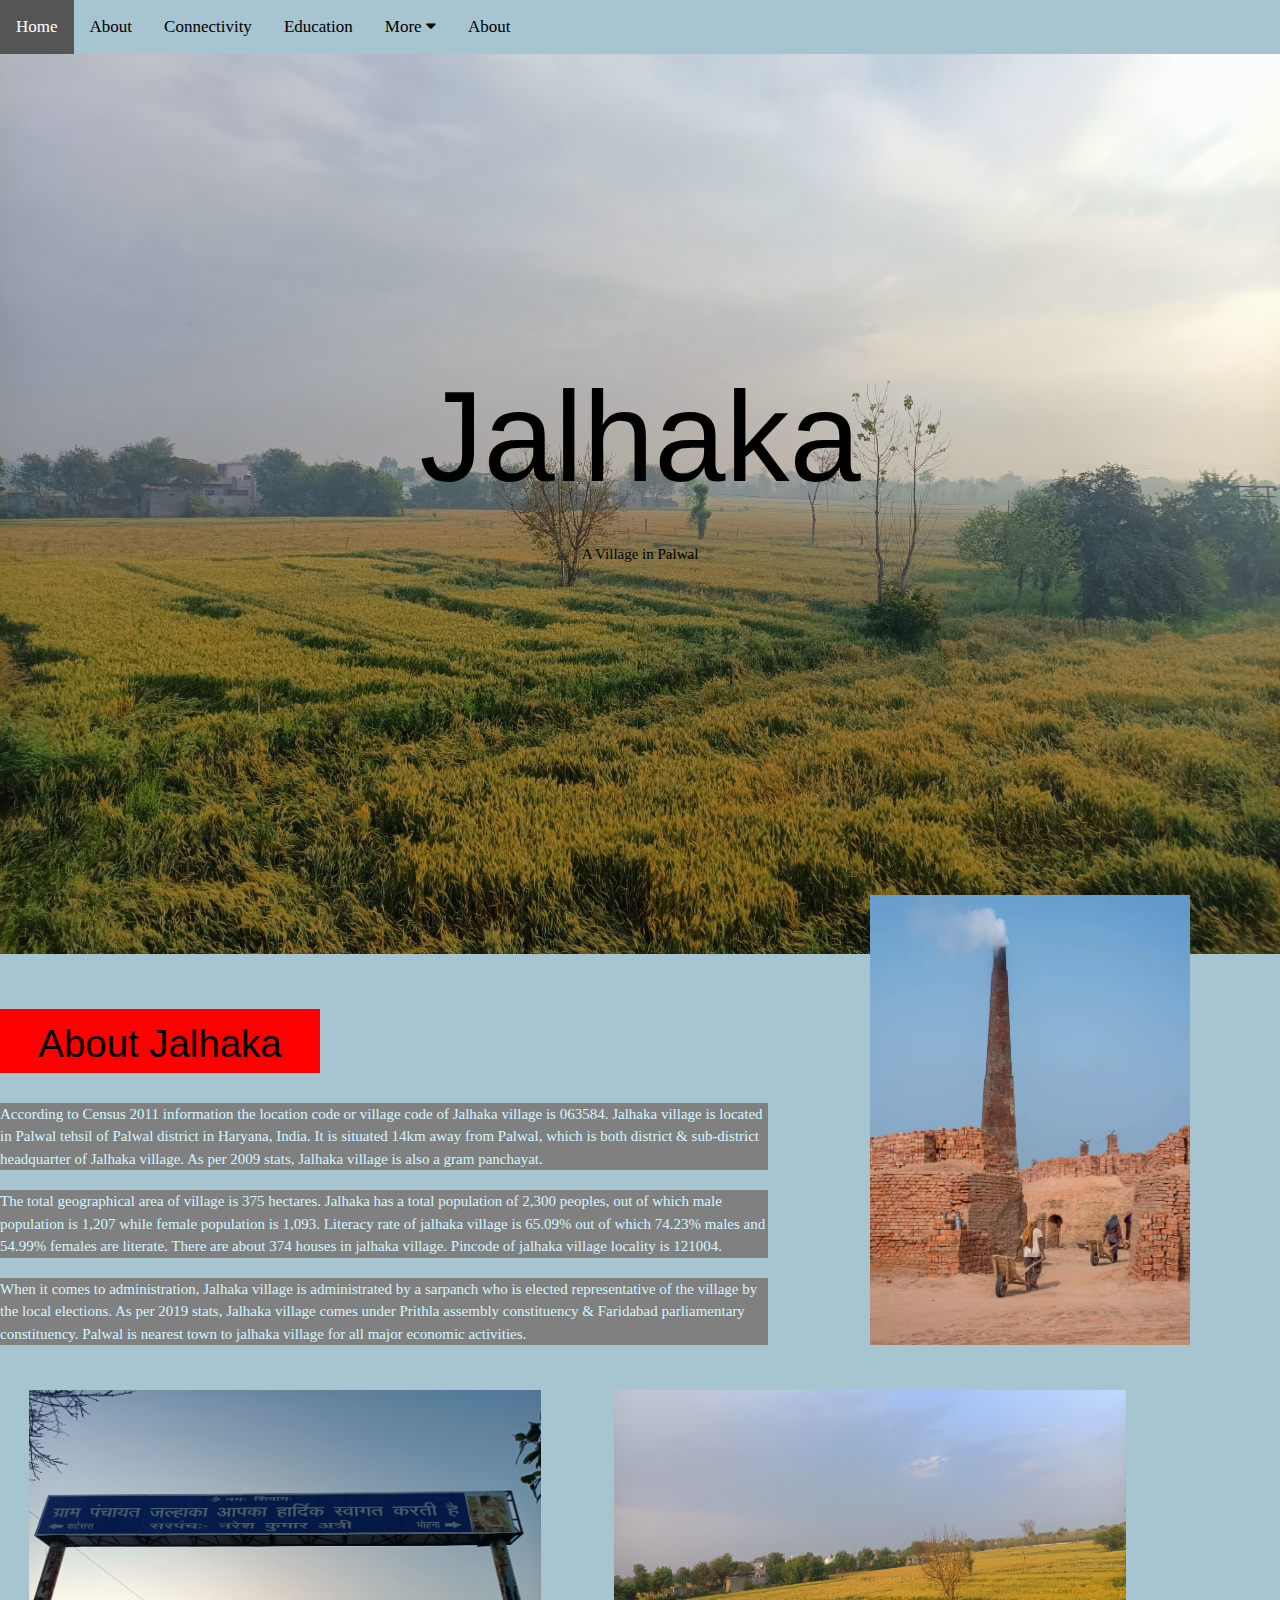
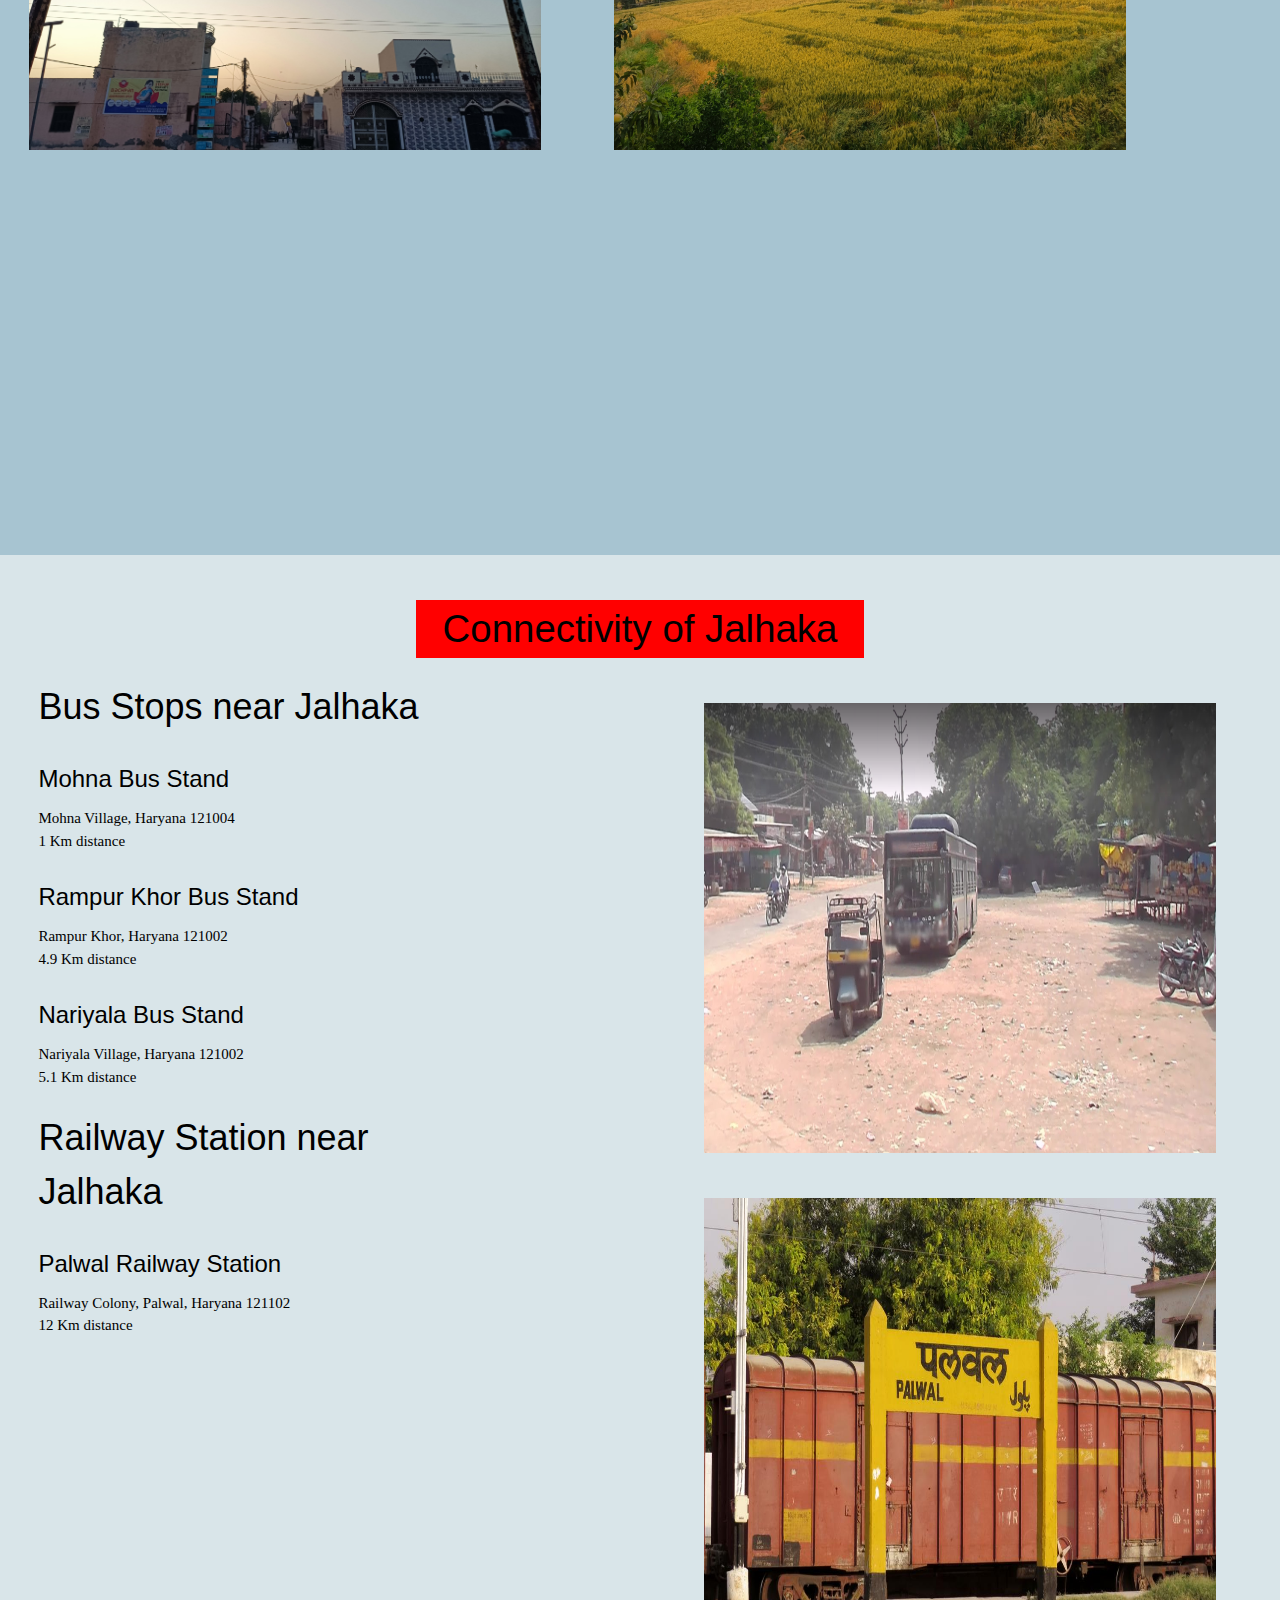
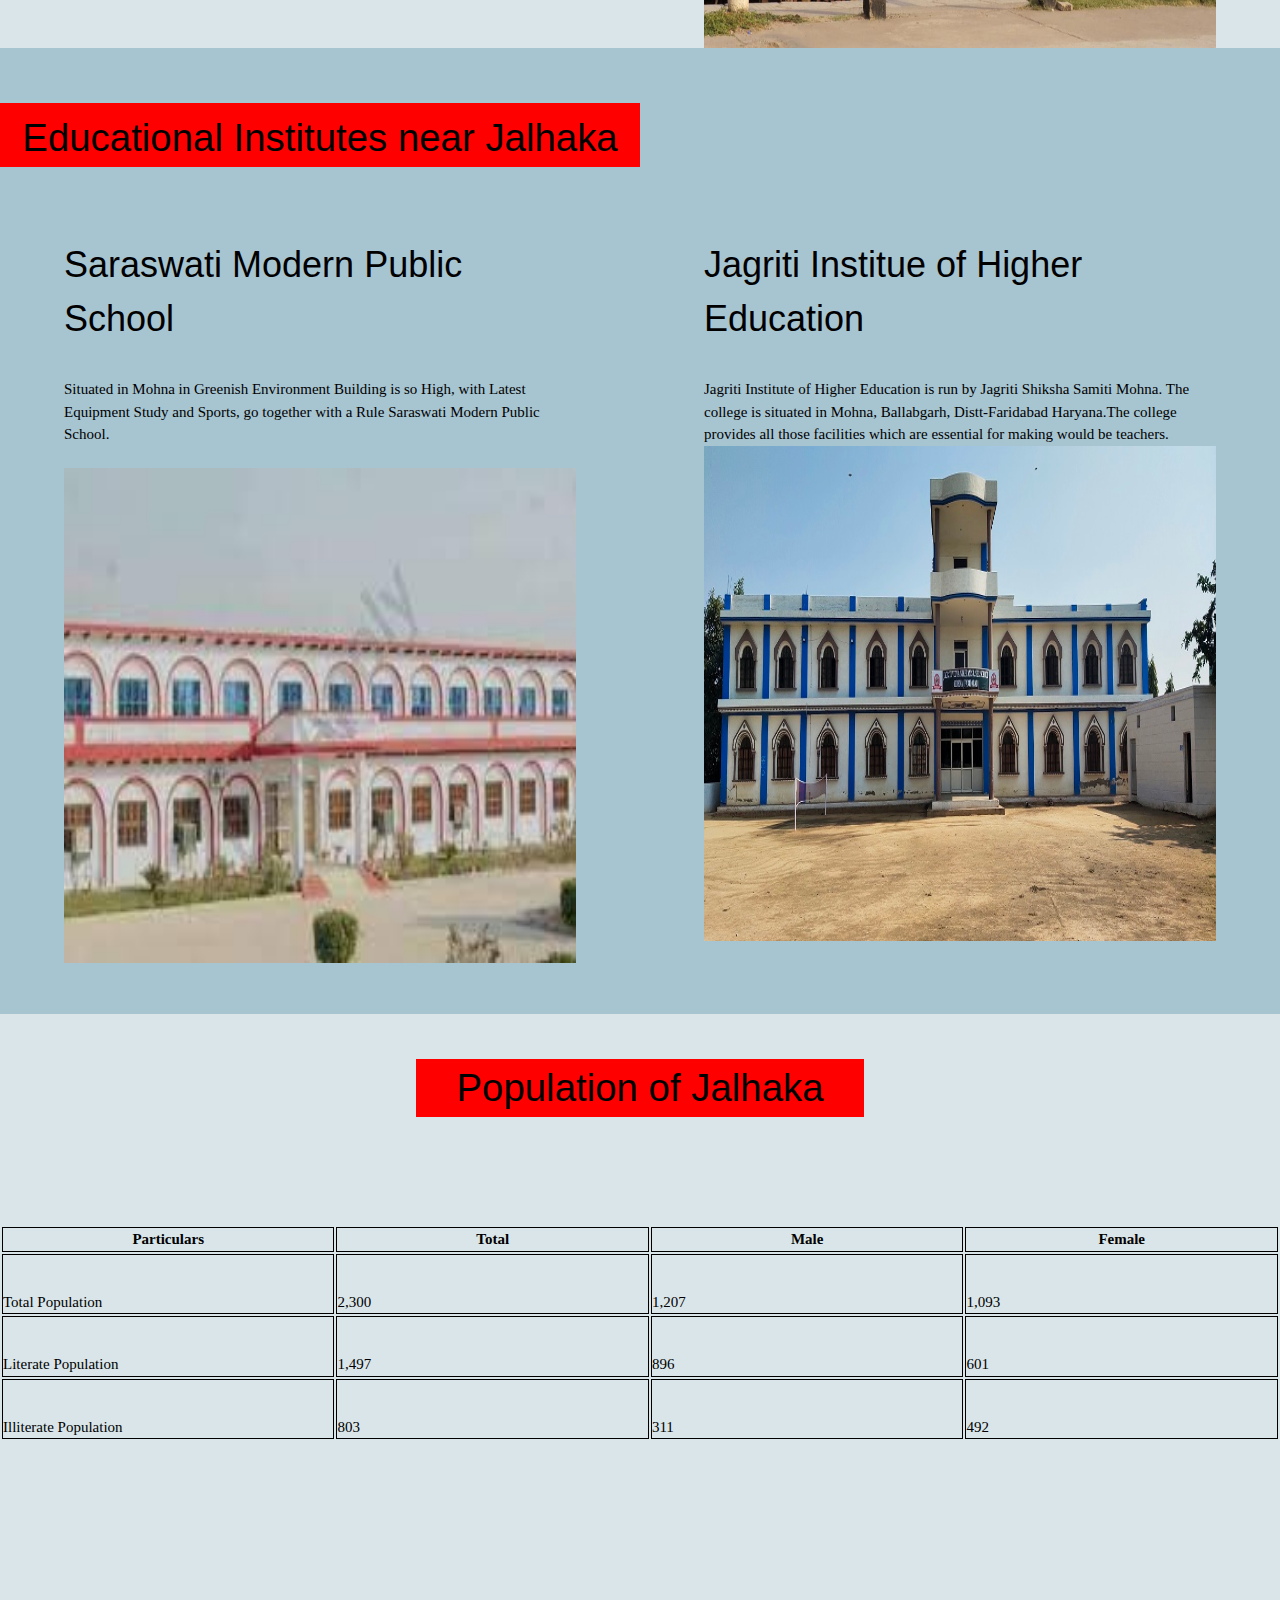
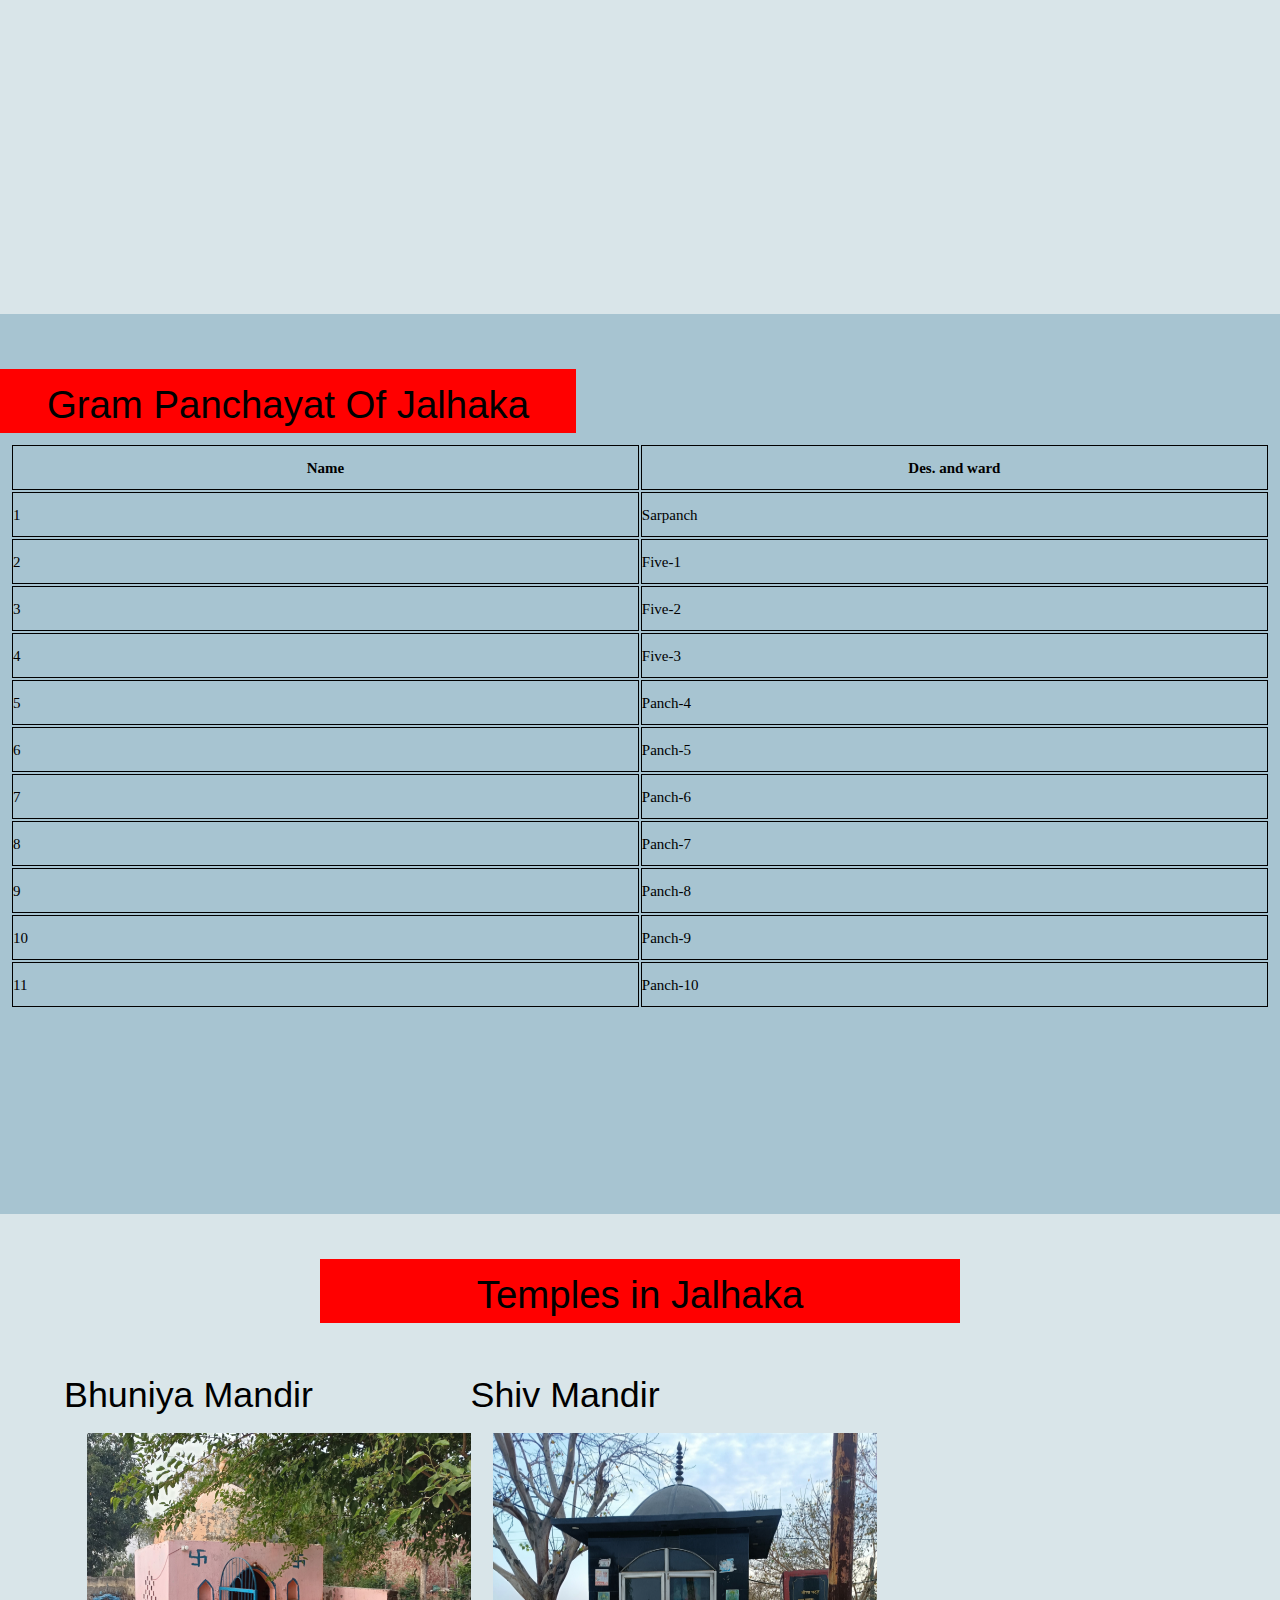
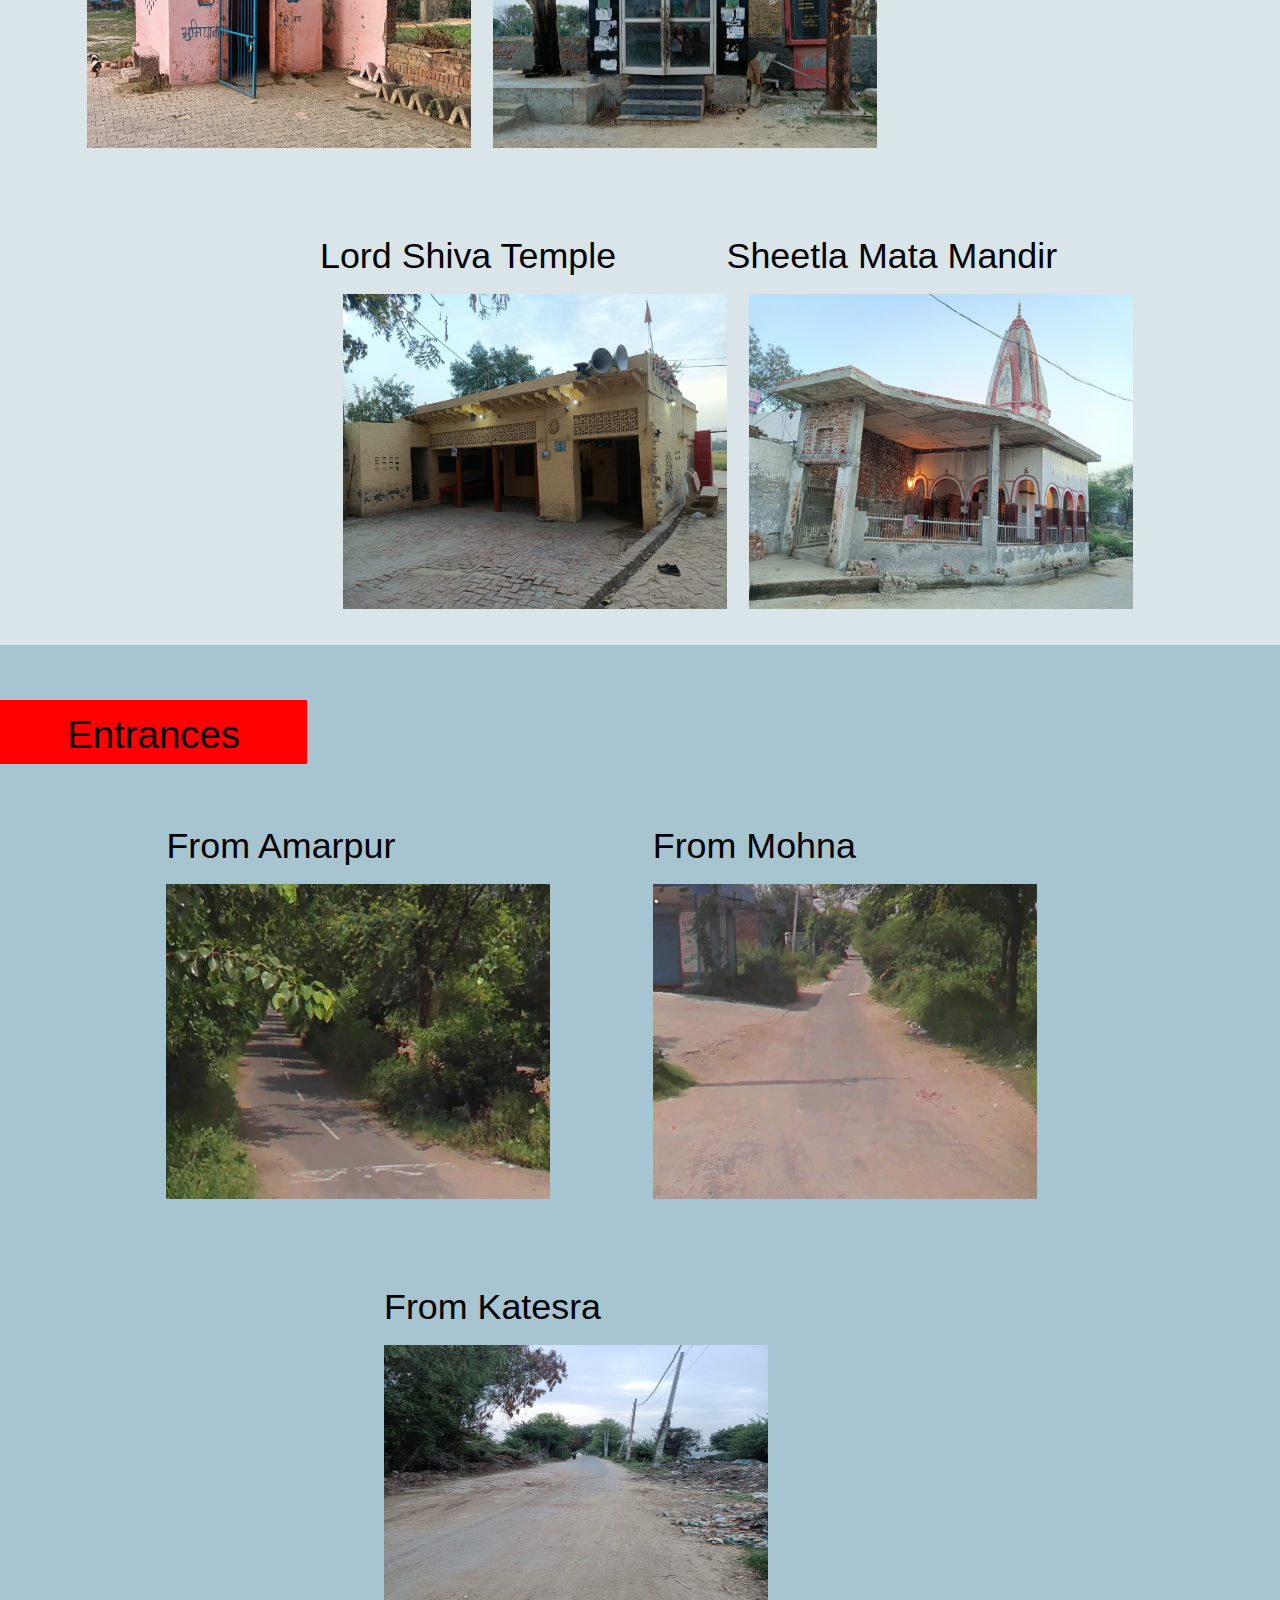
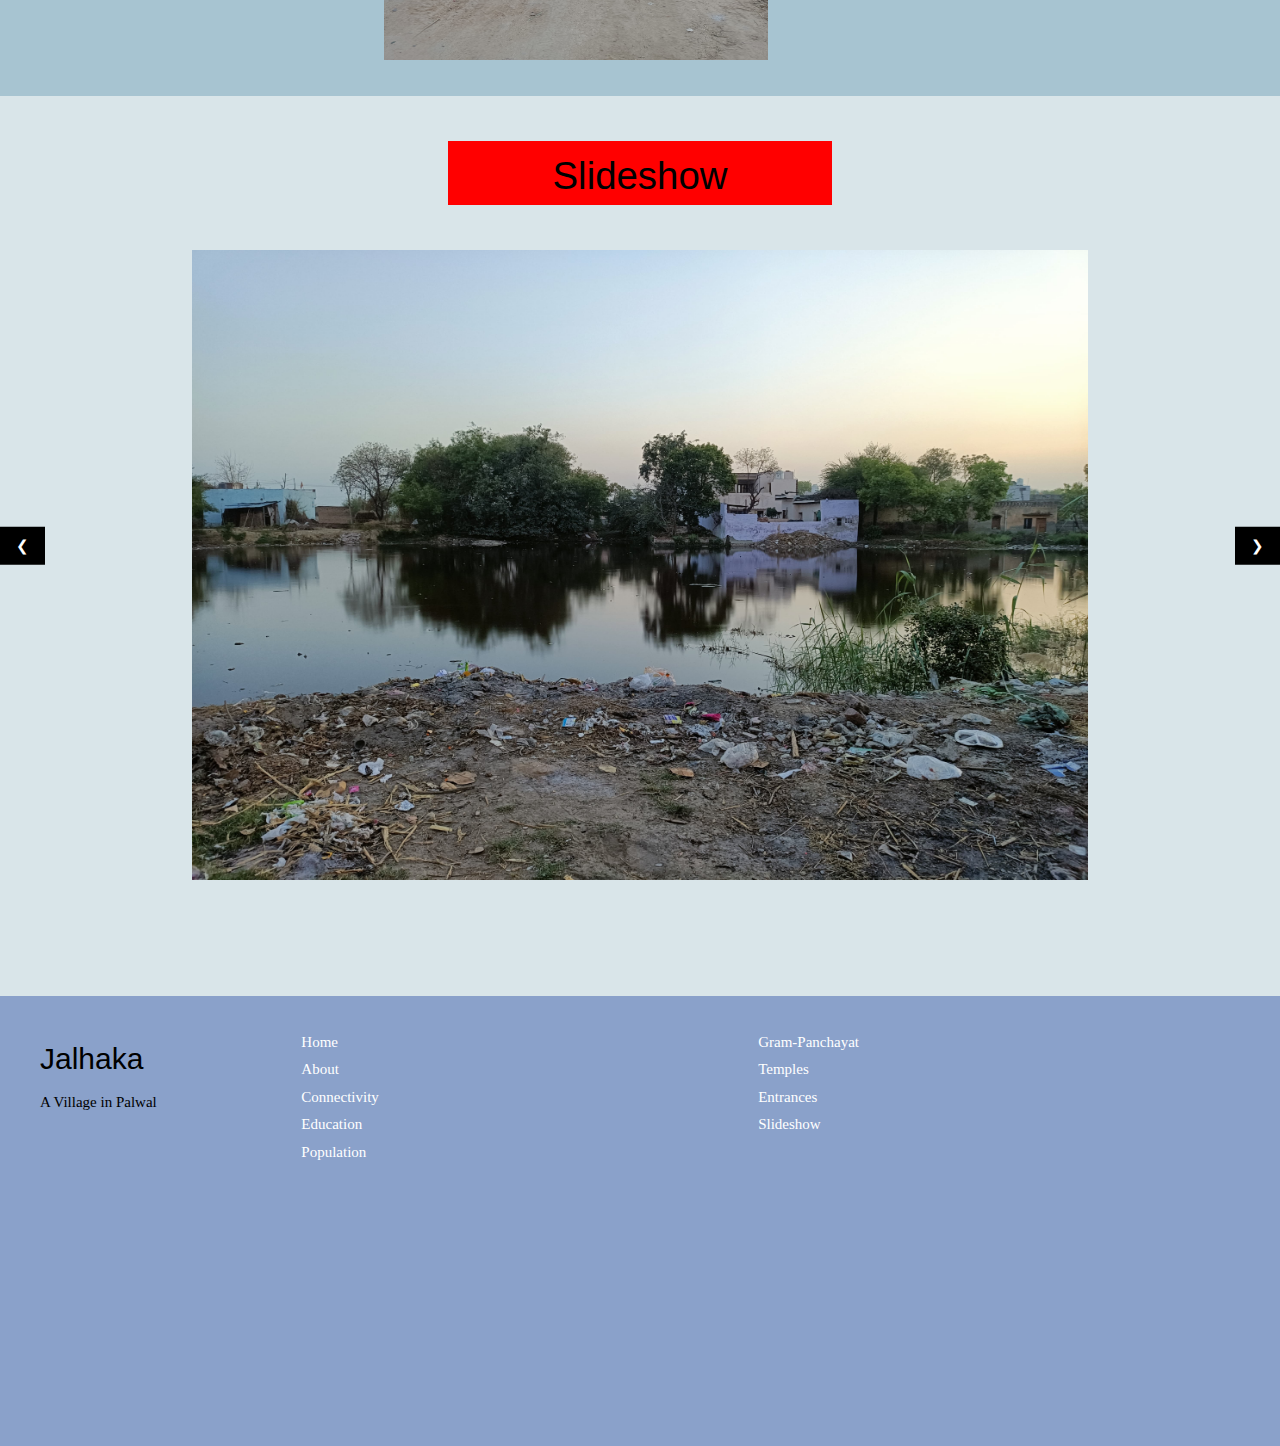
<file: index.html>
<!DOCTYPE html>
<html lang="en">

<head>
    <meta charset="UTF-8">
    <meta name="viewport" content="width=device-width, initial-scale=1.0">
    <title>Jalhaka</title>
    <link rel="stylesheet" href="https://unicons.iconscout.com/release/v4.0.0/css/line.css" />
    <link rel="stylesheet" href="https://cdnjs.cloudflare.com/ajax/libs/font-awesome/4.7.0/css/font-awesome.min.css">
    <link rel="stylesheet" href="https://www.w3schools.com/w3css/4/w3.css">
    <link rel="stylesheet" href="style.css">
</head>

<body>
    
<div class="topnav" id="myTopnav">
  <a href="#home">Home</a>
  <a href="#About">About</a>
  <a href="#Connectivity">Connectivity</a>
  <a href="#Education">Education</a>
  <div class="dropdown">
    <button class="dropbtn">More 
      <i class="fa fa-caret-down"></i>
    </button>
    <div class="dropdown-content">
      <a href="#Population">Population</a>
      <a href="#Gram-Panchayat">Gram Panchayat</a>
      <a href="#Temples">Temples</a>
      <a href="#Entrances">Entrances</a>
      <a href="#Slideshow">Slideshow</a>
    </div>
  </div> 
  <a href="#about">About</a>
  <a href="javascript:void(0);" style="font-size:15px;" class="icon" onclick="myFunction()">&#9776;</a>
</div>
    <div id="Home">
        <h1>Jalhaka</h1>
        <p>A Village in Palwal</p>
    </div>
    <div id="About">
        <h1>About Jalhaka </h1>
        <div class="para">
            <p>According to Census 2011 information the location code or village code of Jalhaka village is 063584.
                Jalhaka village is located in Palwal tehsil of Palwal district in Haryana, India. It is situated 14km
                away from Palwal, which is both district & sub-district headquarter of Jalhaka village. As per 2009
                stats, Jalhaka village is also a gram panchayat.</p>
            <p>The total geographical area of village is 375 hectares. Jalhaka has a total population of 2,300 peoples,
                out of which male population is 1,207 while female population is 1,093. Literacy rate of jalhaka village
                is 65.09% out of which 74.23% males and 54.99% females are literate. There are about 374 houses in
                jalhaka village. Pincode of jalhaka village locality is 121004.</p>
            <p>When it comes to administration, Jalhaka village is administrated by a sarpanch who is elected
                representative of the village by the local elections. As per 2019 stats, Jalhaka village comes under
                Prithla assembly constituency & Faridabad parliamentary constituency. Palwal is nearest town to jalhaka
                village for all major economic activities. </p>
            <img src="Images/v4.jpg" id="brickworks" alt="">
            <img src="Images/v3.jpg" id="main-entrance" alt="">
            <img src="Images/v2.jpg" id="About-img3" alt="">
        </div>
    </div>
    <div id="Connectivity">
        <h1 class="conn-heading">Connectivity of Jalhaka</h1>
        <div class="conn">
            <div class="conn-content">
                <h1>Bus Stops near Jalhaka  </h1>
                <h3>Mohna Bus Stand</h3>
                <p>Mohna Village, Haryana 121004 <br>
                    1 Km distance</p>
                <h3>Rampur Khor Bus Stand</h3>
                <p>Rampur Khor, Haryana 121002 <br>
                    4.9 Km distance</p>
                <h3>Nariyala Bus Stand</h3>
                <p>Nariyala Village, Haryana 121002 <br>
                    5.1 Km distance</p>
                <h1>Railway Station near Jalhaka  </h1>
                <h3>Palwal Railway Station</h3>
                <p>Railway Colony, Palwal, Haryana 121102 <br>
                    12 Km distance</p>
            </div>
            <div class="conn-img">
                <img src="Images/v14.png" id="conn-img1" alt="">
                <img src="Images/v5.jpg" alt="">
            </div>
        </div>
    </div>
    <div id="Education">
        <h1 id="edu-heading">Educational Institutes near Jalhaka</h1>
        <div class="edu-content">
            <div class="edu-left">
                <h1>Saraswati Modern Public School</h1>
                <p>Situated in Mohna in Greenish Environment Building is so High,  with Latest Equipment Study and
                    Sports, go together with a Rule  Saraswati Modern Public School.</p>
                <img src="Images/v6.jpeg" alt="">
            </div>
            <div class="edu-right">
                <h1>Jagriti Institue of Higher Education</h1>
                <p>Jagriti Institute of Higher Education is run by Jagriti Shiksha Samiti Mohna. The college is situated
                    in Mohna, Ballabgarh, Distt-Faridabad Haryana.The college provides all those facilities which are
                    essential for making would be teachers.</p>
                <img src="Images/v7.jpg" alt="">
            </div>
        </div>
    </div>
    <div id="Population">
        <h1 id="pop-heading">Population of Jalhaka</h1>
        <table>
            <tr>
                <th>Particulars</th>
                <th>Total</th>
                <th>Male</th>
                <th>Female</th>
            </tr>
            <tr>
                <td>Total Population</td>
                <td>2,300</td>
                <td>1,207</td>
                <td>1,093</td>
            </tr>
            <tr>
                <td>Literate Population</td>
                <td>1,497</td>
                <td>896</td>
                <td>601</td>
            </tr>
            <tr>
                <td>Illiterate Population</td>
                <td>803</td>
                <td>311</td>
                <td>492</td>
            </tr>
        </table>
    </div>
    <div id="Gram-Panchayat">
        <h1 id="gram-heading">Gram Panchayat Of Jalhaka</h1>
        <table>
            <tr>
                <th>Name</th>
                <th>Des. and ward</th>
            </tr>
            <tr>
                <td>1</td>
                <td>Sarpanch</td>
            </tr>
            <tr>
                <td>2</td>
                <td>Five-1</td>
            </tr>
            <tr>
                <td>3</td>
                <td>Five-2</td>
            </tr>
            <tr>
                <td>4</td>
                <td>Five-3</td>
            </tr>
            <tr>
                <td>5</td>
                <td>Panch-4</td>
            </tr>
            <tr>
                <td>6</td>
                <td>Panch-5</td>
            </tr>
            <tr>
                <td>7</td>
                <td>Panch-6</td>
            </tr>
            <tr>
                <td>8</td>
                <td>Panch-7</td>
            </tr>
            <tr>
                <td>9</td>
                <td>Panch-8</td>
            </tr>
            <tr>
                <td>10</td>
                <td>Panch-9</td>
            </tr>
            <tr>
                <td>11</td>
                <td>Panch-10</td>
            </tr>
        </table>
    </div>
    <div id="Temples">
        <h1 id="temp-heading">Temples in Jalhaka</h1>
        <div class="temp-content">
            <div class="temp-up">
                <div class="temp1">
                    <h1>Bhuniya Mandir</h1>
                    <img src="Images/v10.jpg" alt="">
                </div>
                <div class="temp1">
                    <h1>Shiv Mandir</h1>
                    <img src="Images/v11.jpg" alt="">
                </div>
            </div>
            <div class="temp-down">
                <div class="temp3">
                    <h1>Lord Shiva Temple</h1>
                    <img src="Images/v12.jpg" alt="">
                </div>
                <div class="temp3">
                    <h1>Sheetla Mata Mandir</h1>
                    <img src="Images/v13.jpg" alt="">
                </div>
            </div>
        </div>
    </div>
    <div id="Entrances">
        <h1 id="entrance-heading">Entrances</h1>
        <div class="entrance-content">
            <div class="entrance-up">
                <div class="entrance1">
                    <h1>From Amarpur</h1>
                    <img src="Images/v15.jpg" alt="">
                </div>
                <div class="entrance2">
                    <h1>From Mohna</h1>
                    <img src="Images/v16.jpg" alt="">
                </div>
            </div>
            <div class="entrance-down">
                <div class="entrance3">
                    <h1>From Katesra</h1>
                    <img src="Images/v17.jpg" alt="">
                </div>
            </div>
        </div>
    </div>
    <div class="w3-content w3-display-container" id="Slideshow">
        <h1 id="slide-heading">Slideshow</h1>
        <img class="mySlides" src="Images/1.jpg" >
        <img class="mySlides" src="Images/2.jpg" >
        <img class="mySlides" src="Images/3.jpg" >
        <img class="mySlides" src="Images/4.jpg" >
        <img class="mySlides" src="Images/5.jpg" >
        <img class="mySlides" src="Images/6.jpg" >
        <img class="mySlides" src="Images/7.jpg" >
        <img class="mySlides" src="Images/8.jpg" >
        <img class="mySlides" src="Images/v2.jpg" >    
        <img class="mySlides" src="Images/9.jpg" >
        <img class="mySlides" src="Images/10.jpg" >
        <img class="mySlides" src="Images/11.jpg" >
        <img class="mySlides" src="Images/12.jpg" >
        <img class="mySlides" src="Images/13.jpg" >
        <img class="mySlides" src="Images/v1.jpg" >
        <button class="w3-button w3-black w3-display-left" onclick="plusDivs(-1)">&#10094;</button>
        <button class="w3-button w3-black w3-display-right" onclick="plusDivs(1)">&#10095;</button>
      </div>
      <footer>
        <div class="footer">
            <div class="left_footer">
                <h2>Jalhaka</h2>
                <p>A  Village in Palwal</p>
            </div>
            <div class="mid_footer">
                <ul>
                    <li class="footer-link"><a href="#Home">Home</a></li>
                    <li class="footer-link"><a href="#About">About</a></li>
                    <li class="footer-link"><a href="#Connectivity">Connectivity</a></li>
                    <li class="footer-link"><a href="#Education">Education</a></li>
                    <li class="footer-link2"><a href="#Population">Population</a></li>
                </ul>
            </div>
            <div class="right_footer">
                <ul>
                    <li class="footer-link"><a href="#Geam-Panchayat">Gram-Panchayat</a></li>
                    <li class="footer-link"><a href="#Temples">Temples</a></li>
                    <li class="footer-link"><a href="#Entrances">Entrances</a></li>
                    <li class="footer-link"><a href="#Slideshow">Slideshow</a></li>
                </ul>
            </div>
        </div>
    </footer>
    <script src="script.js"></script>
</body>

</html>
</file>
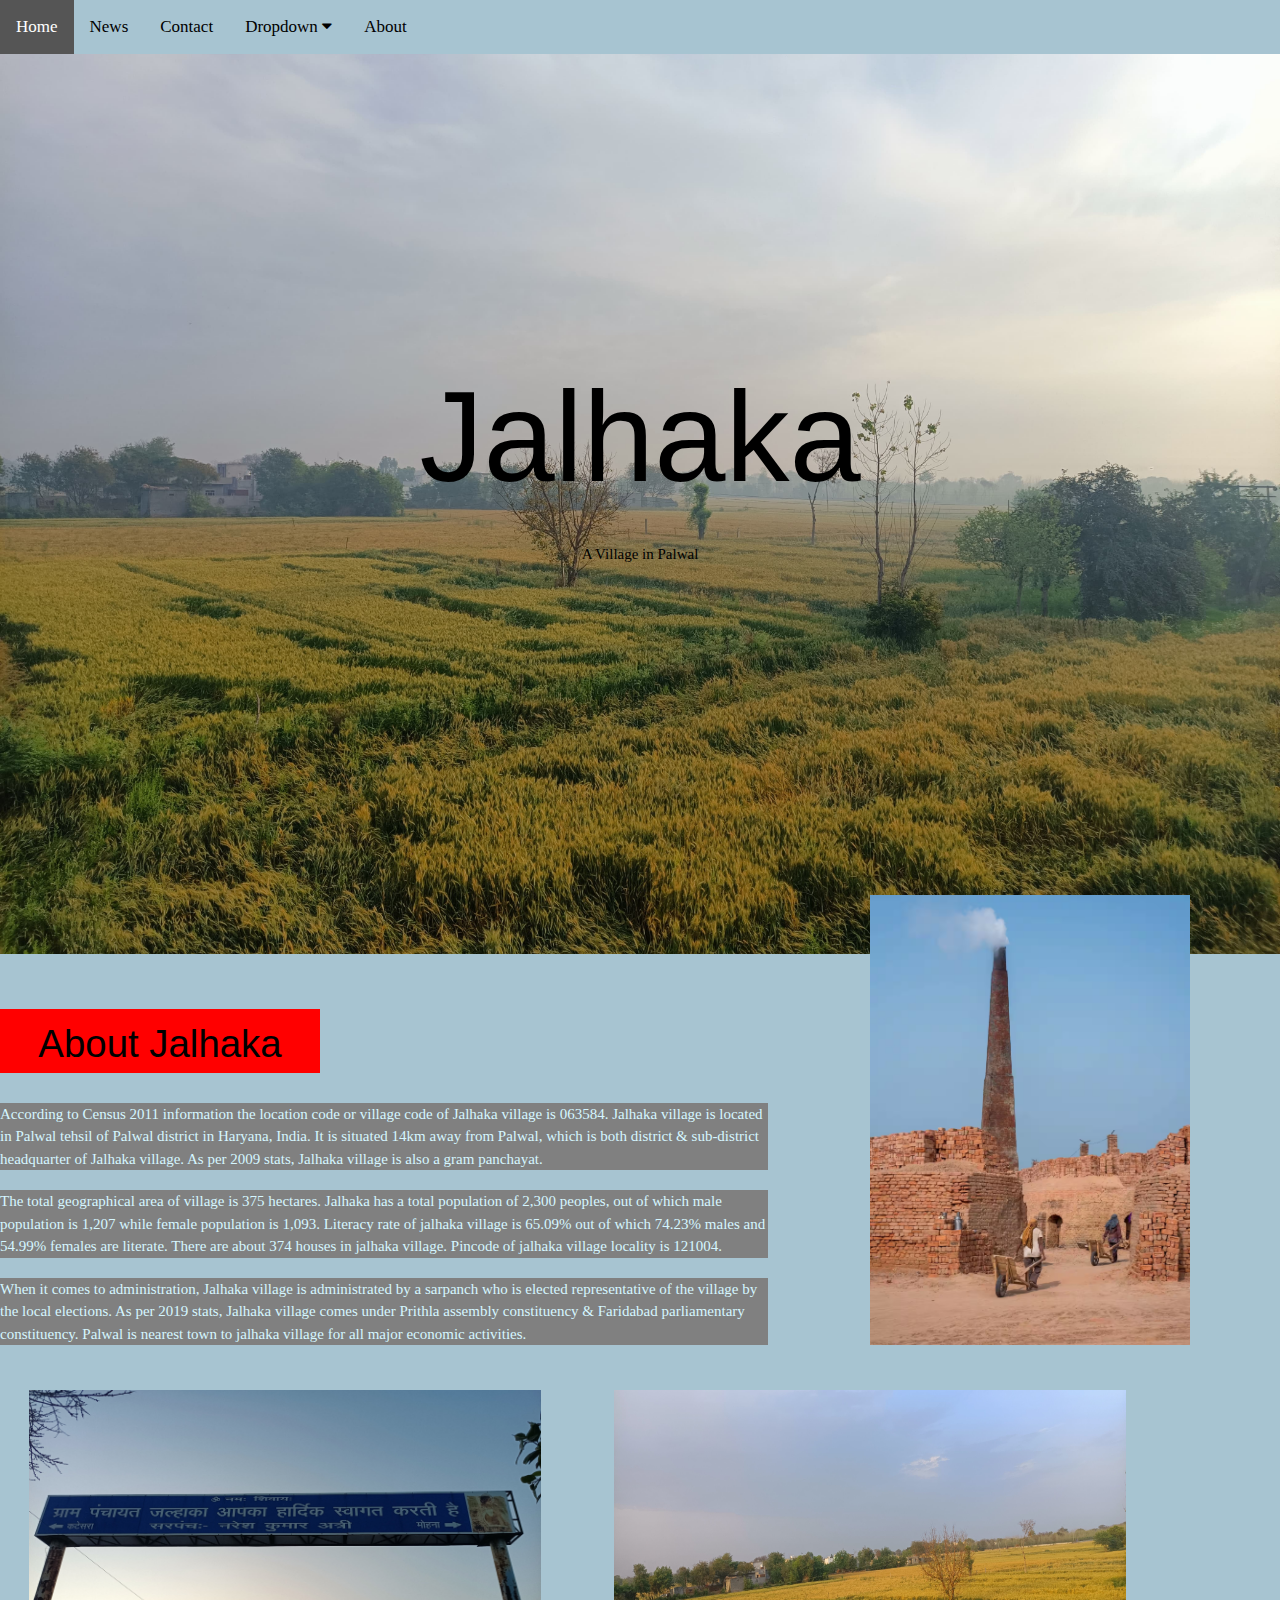
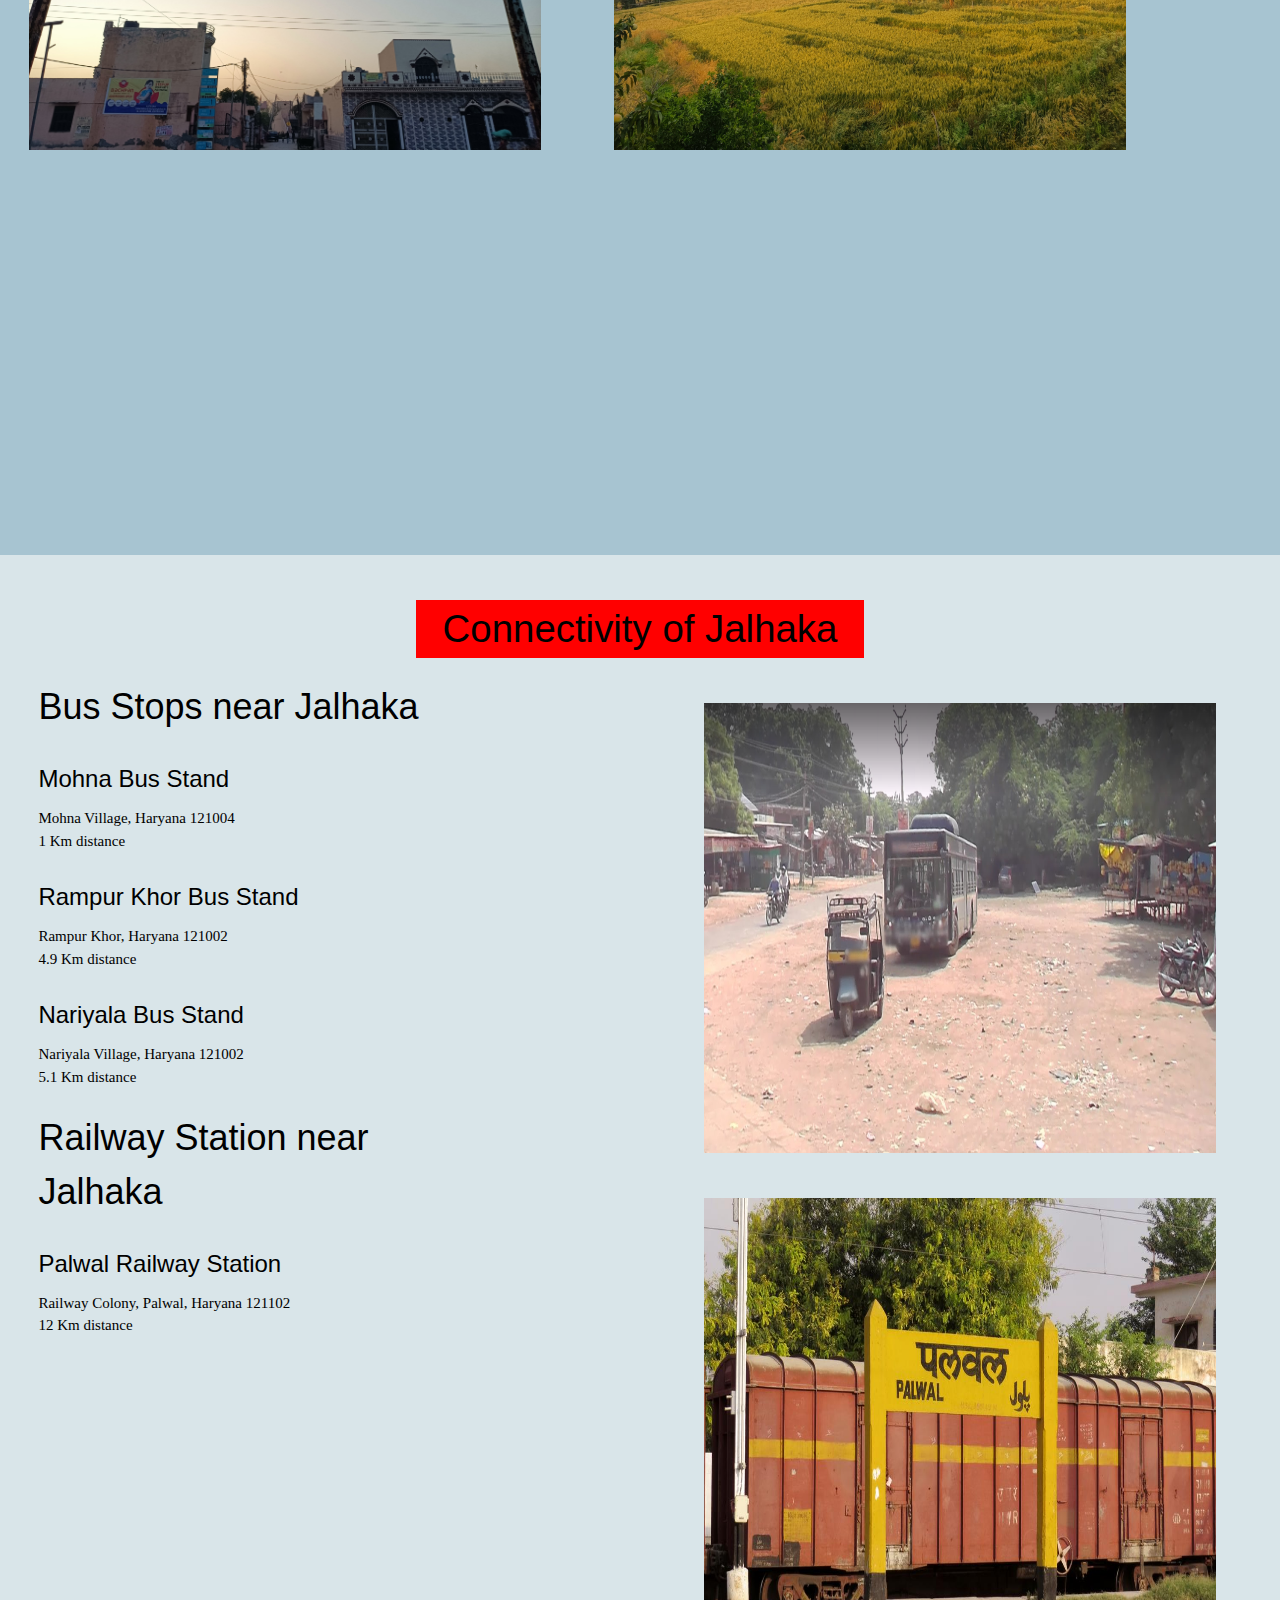
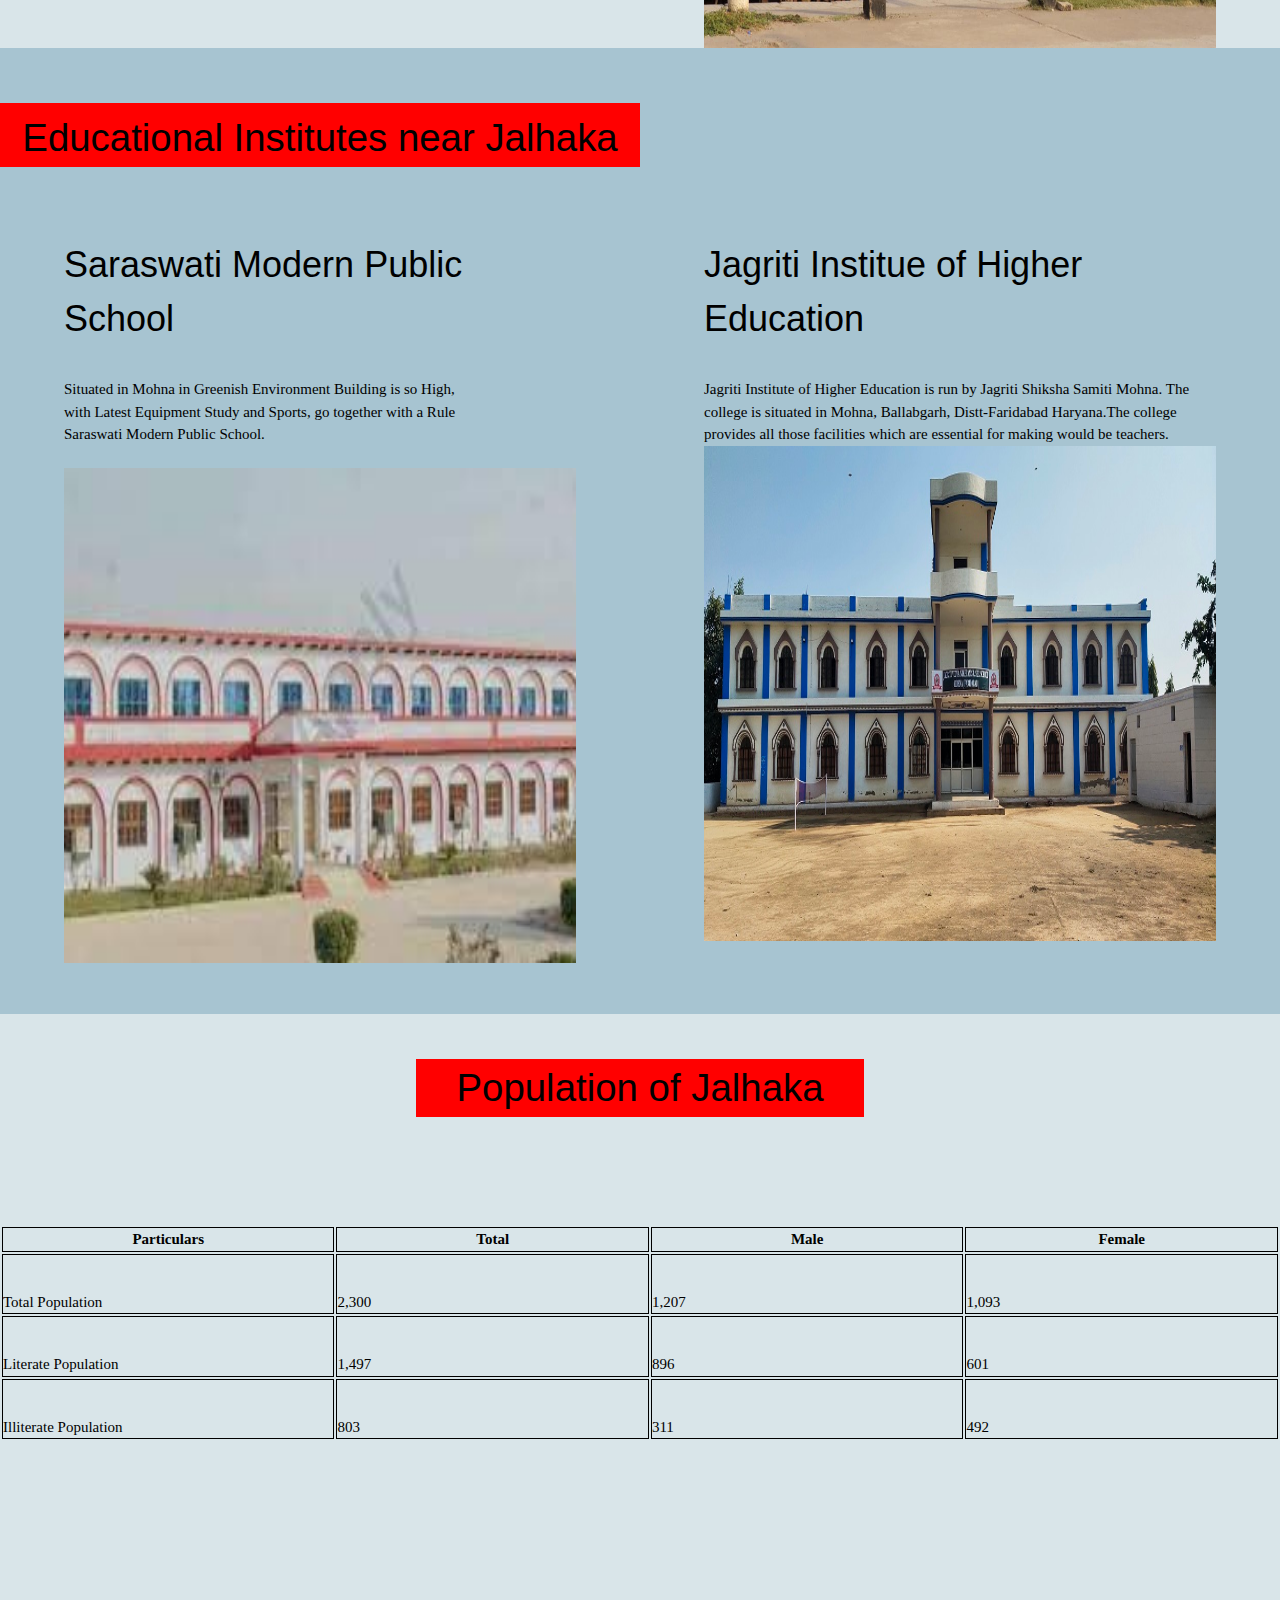
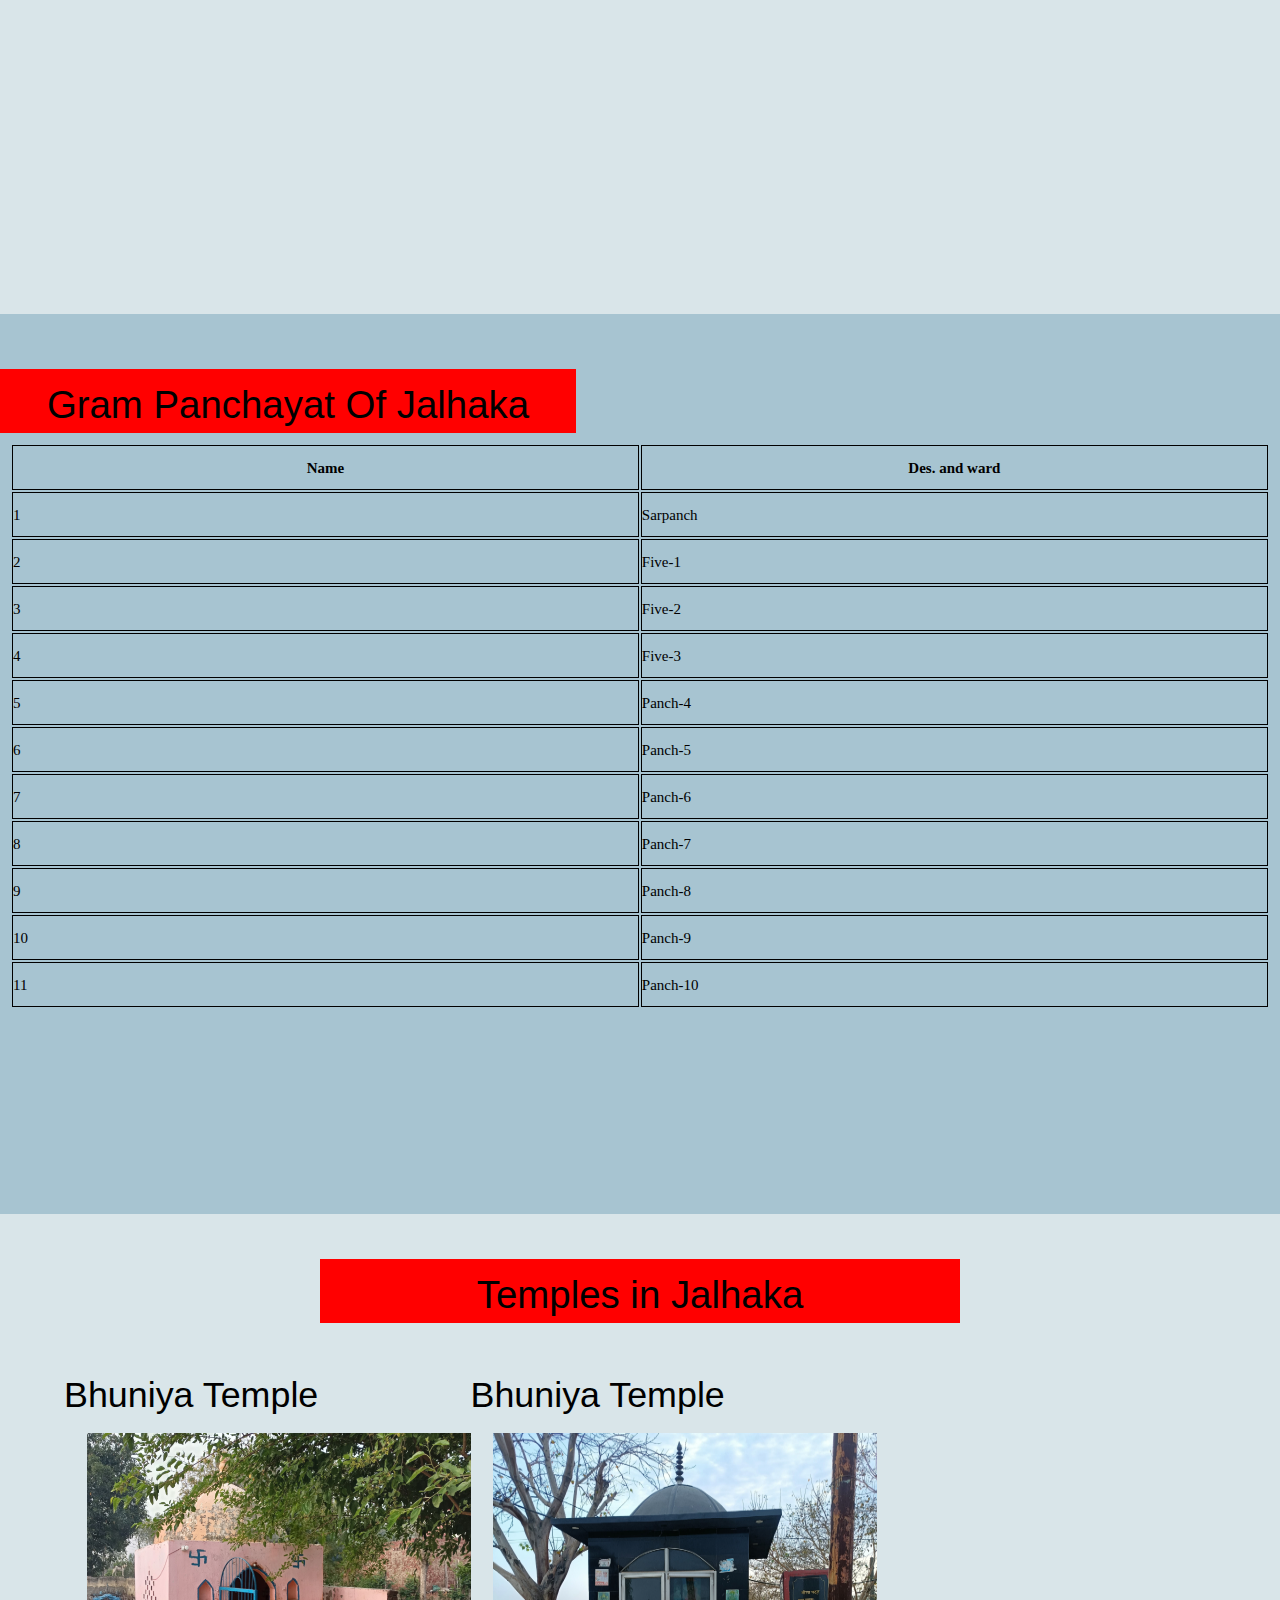
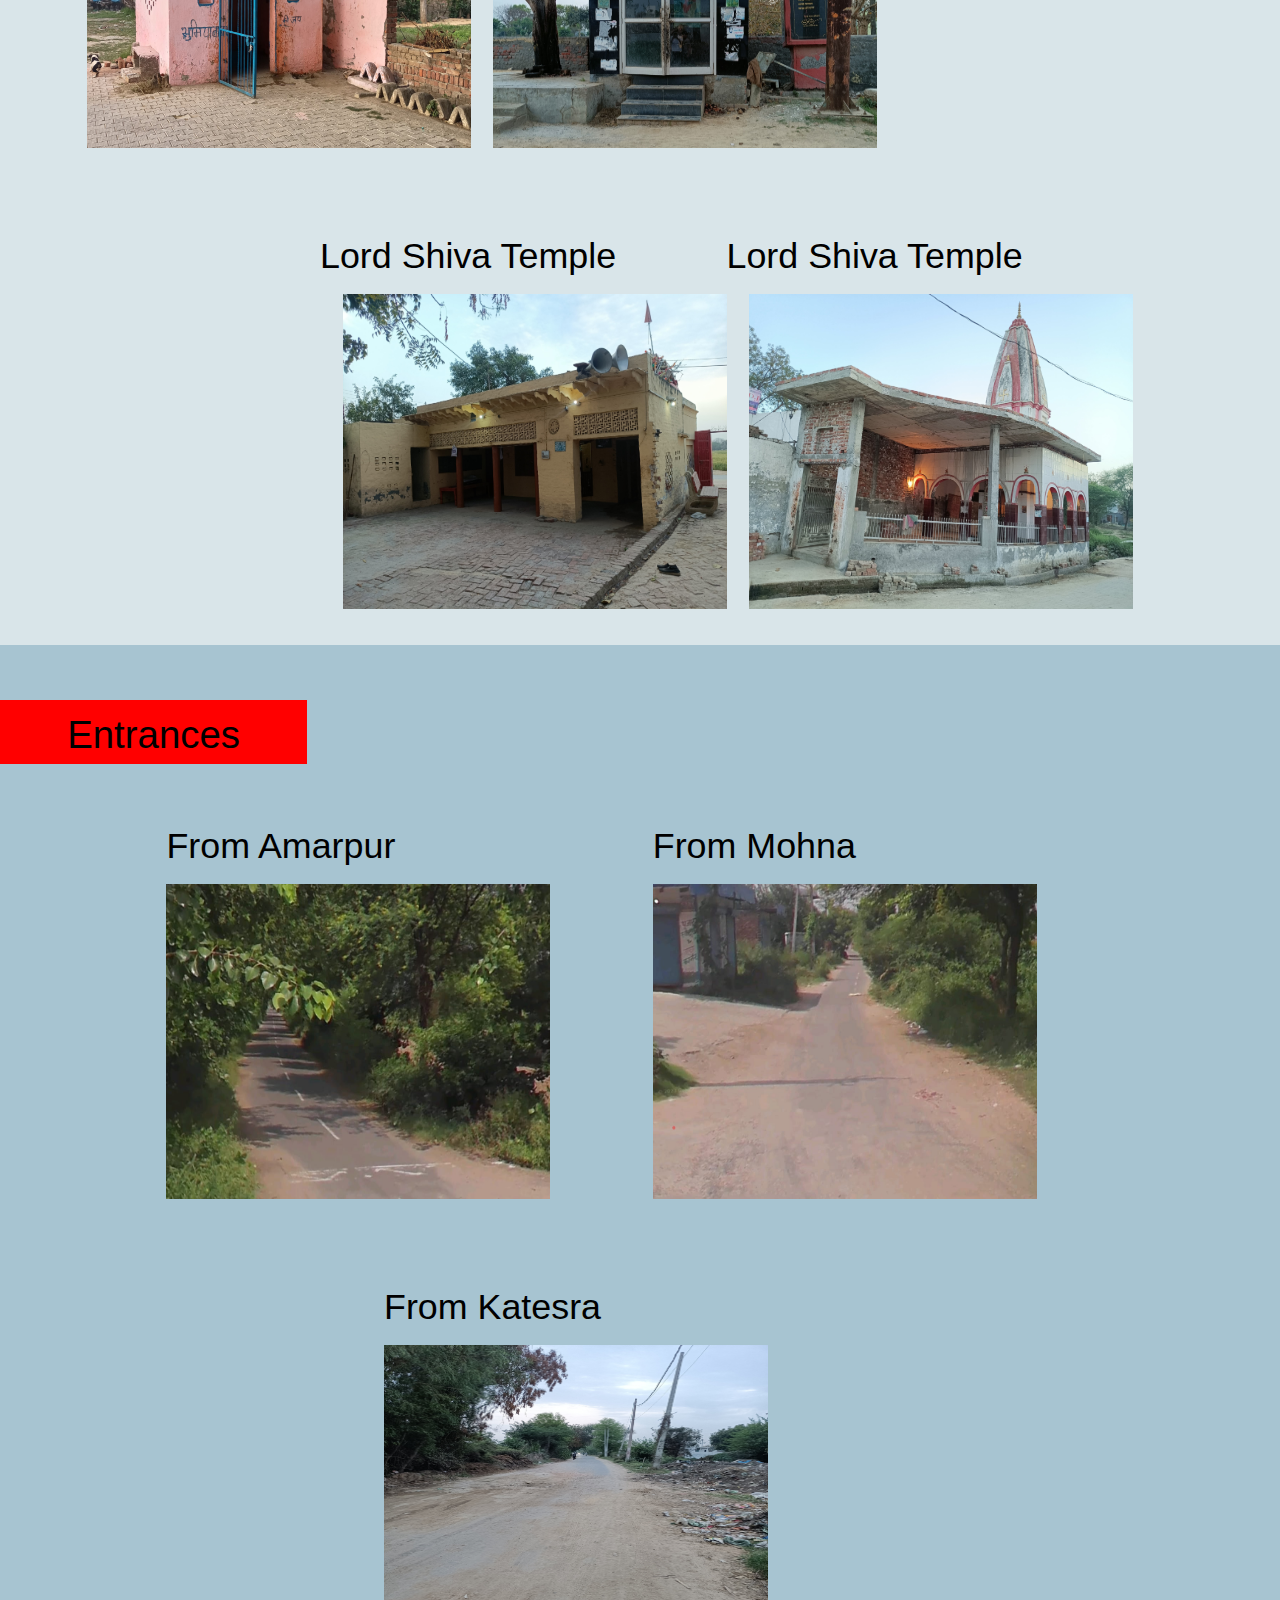
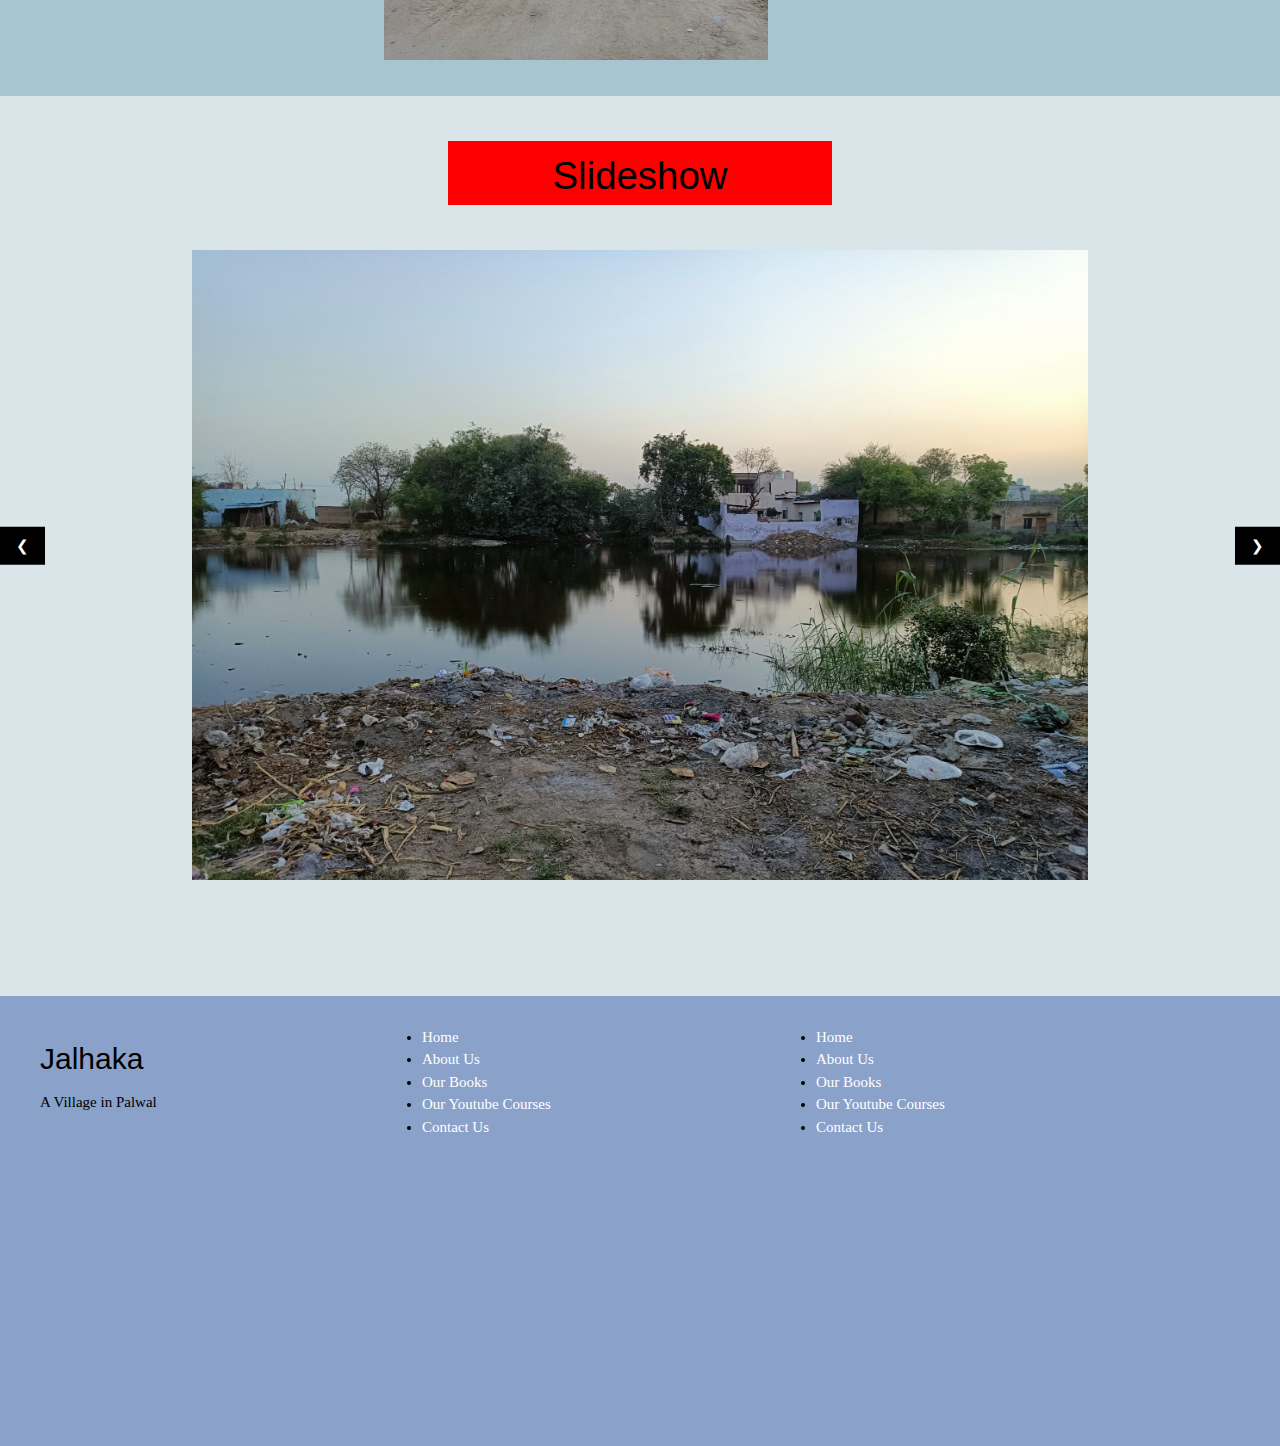
<file: test.html>
<!DOCTYPE html>
<html lang="en">

<head>
    <meta charset="UTF-8">
    <meta name="viewport" content="width=device-width, initial-scale=1.0">
    <title>Jalhaka</title>
    <link rel="stylesheet" href="https://unicons.iconscout.com/release/v4.0.0/css/line.css" />
    <link rel="stylesheet" href="https://cdnjs.cloudflare.com/ajax/libs/font-awesome/4.7.0/css/font-awesome.min.css">
    <link rel="stylesheet" href="https://www.w3schools.com/w3css/4/w3.css">
    <link rel="stylesheet" href="style.css">
</head>

<body>
    
<div class="topnav" id="myTopnav">
  <a href="#home" class="active">Home</a>
  <a href="#news">News</a>
  <a href="#contact">Contact</a>
  <div class="dropdown">
    <button class="dropbtn">Dropdown 
      <i class="fa fa-caret-down"></i>
    </button>
    <div class="dropdown-content">
      <a href="#">Link 1</a>
      <a href="#">Link 2</a>
      <a href="#">Link 3</a>
    </div>
  </div> 
  <a href="#about">About</a>
  <a href="javascript:void(0);" style="font-size:15px;" class="icon" onclick="myFunction()">&#9776;</a>
</div>
    <div id="Home">
        <h1>Jalhaka</h1>
        <p>A Village in Palwal</p>
    </div>
    <div id="About">
        <h1>About Jalhaka </h1>
        <div class="para">
            <p>According to Census 2011 information the location code or village code of Jalhaka village is 063584.
                Jalhaka village is located in Palwal tehsil of Palwal district in Haryana, India. It is situated 14km
                away from Palwal, which is both district & sub-district headquarter of Jalhaka village. As per 2009
                stats, Jalhaka village is also a gram panchayat.</p>
            <p>The total geographical area of village is 375 hectares. Jalhaka has a total population of 2,300 peoples,
                out of which male population is 1,207 while female population is 1,093. Literacy rate of jalhaka village
                is 65.09% out of which 74.23% males and 54.99% females are literate. There are about 374 houses in
                jalhaka village. Pincode of jalhaka village locality is 121004.</p>
            <p>When it comes to administration, Jalhaka village is administrated by a sarpanch who is elected
                representative of the village by the local elections. As per 2019 stats, Jalhaka village comes under
                Prithla assembly constituency & Faridabad parliamentary constituency. Palwal is nearest town to jalhaka
                village for all major economic activities. </p>
            <img src="Images/v4.jpg" id="brickworks" alt="">
            <img src="Images/v3.jpg" id="main-entrance" alt="">
            <img src="Images/v2.jpg" id="About-img3" alt="">
        </div>
    </div>
    <div id="Connectivity">
        <h1 class="conn-heading">Connectivity of Jalhaka</h1>
        <div class="conn">
            <div class="conn-content">
                <h1>Bus Stops near Jalhaka  </h1>
                <h3>Mohna Bus Stand</h3>
                <p>Mohna Village, Haryana 121004 <br>
                    1 Km distance</p>
                <h3>Rampur Khor Bus Stand</h3>
                <p>Rampur Khor, Haryana 121002 <br>
                    4.9 Km distance</p>
                <h3>Nariyala Bus Stand</h3>
                <p>Nariyala Village, Haryana 121002 <br>
                    5.1 Km distance</p>
                <h1>Railway Station near Jalhaka  </h1>
                <h3>Palwal Railway Station</h3>
                <p>Railway Colony, Palwal, Haryana 121102 <br>
                    12 Km distance</p>
            </div>
            <div class="conn-img">
                <img src="Images/v14.png" id="conn-img1" alt="">
                <img src="Images/v5.jpg" alt="">
            </div>
        </div>
    </div>
    <div id="Education">
        <h1 id="edu-heading">Educational Institutes near Jalhaka</h1>
        <div class="edu-content">
            <div class="edu-left">
                <h1>Saraswati Modern Public School</h1>
                <p>Situated in Mohna in Greenish Environment Building is so High, <br> with Latest Equipment Study and
                    Sports, go together with a Rule <br> Saraswati Modern Public School.</p>
                <img src="Images/v6.jpeg" alt="">
            </div>
            <div class="edu-right">
                <h1>Jagriti Institue of Higher Education</h1>
                <p>Jagriti Institute of Higher Education is run by Jagriti Shiksha Samiti Mohna. The college is situated
                    in Mohna, Ballabgarh, Distt-Faridabad Haryana.The college provides all those facilities which are
                    essential for making would be teachers.</p>
                <img src="Images/v7.jpg" alt="">
            </div>
        </div>
    </div>
    <div id="Population">
        <h1 id="pop-heading">Population of Jalhaka</h1>
        <table>
            <tr>
                <th>Particulars</th>
                <th>Total</th>
                <th>Male</th>
                <th>Female</th>
            </tr>
            <tr>
                <td>Total Population</td>
                <td>2,300</td>
                <td>1,207</td>
                <td>1,093</td>
            </tr>
            <tr>
                <td>Literate Population</td>
                <td>1,497</td>
                <td>896</td>
                <td>601</td>
            </tr>
            <tr>
                <td>Illiterate Population</td>
                <td>803</td>
                <td>311</td>
                <td>492</td>
            </tr>
        </table>
    </div>
    <div id="Gram-Panchayat">
        <h1 id="gram-heading">Gram Panchayat Of Jalhaka</h1>
        <table>
            <tr>
                <th>Name</th>
                <th>Des. and ward</th>
            </tr>
            <tr>
                <td>1</td>
                <td>Sarpanch</td>
            </tr>
            <tr>
                <td>2</td>
                <td>Five-1</td>
            </tr>
            <tr>
                <td>3</td>
                <td>Five-2</td>
            </tr>
            <tr>
                <td>4</td>
                <td>Five-3</td>
            </tr>
            <tr>
                <td>5</td>
                <td>Panch-4</td>
            </tr>
            <tr>
                <td>6</td>
                <td>Panch-5</td>
            </tr>
            <tr>
                <td>7</td>
                <td>Panch-6</td>
            </tr>
            <tr>
                <td>8</td>
                <td>Panch-7</td>
            </tr>
            <tr>
                <td>9</td>
                <td>Panch-8</td>
            </tr>
            <tr>
                <td>10</td>
                <td>Panch-9</td>
            </tr>
            <tr>
                <td>11</td>
                <td>Panch-10</td>
            </tr>
        </table>
    </div>
    <div id="Temples">
        <h1 id="temp-heading">Temples in Jalhaka</h1>
        <div class="temp-content">
            <div class="temp-up">
                <div class="temp1">
                    <h1>Bhuniya Temple</h1>
                    <img src="Images/v10.jpg" alt="">
                </div>
                <div class="temp1">
                    <h1>Bhuniya Temple</h1>
                    <img src="Images/v11.jpg" alt="">
                </div>
            </div>
            <div class="temp-down">
                <div class="temp3">
                    <h1>Lord Shiva Temple</h1>
                    <img src="Images/v12.jpg" alt="">
                </div>
                <div class="temp3">
                    <h1>Lord Shiva Temple</h1>
                    <img src="Images/v13.jpg" alt="">
                </div>
            </div>
        </div>
    </div>
    <div id="Entrances">
        <h1 id="entrance-heading">Entrances</h1>
        <div class="entrance-content">
            <div class="entrance-up">
                <div class="entrance1">
                    <h1>From Amarpur</h1>
                    <img src="Images/v15.jpg" alt="">
                </div>
                <div class="entrance2">
                    <h1>From Mohna</h1>
                    <img src="Images/v16.jpg" alt="">
                </div>
            </div>
            <div class="entrance-down">
                <div class="entrance3">
                    <h1>From Katesra</h1>
                    <img src="Images/v17.jpg" alt="">
                </div>
            </div>
        </div>
    </div>
    <div class="w3-content w3-display-container" id="Slideshow">
        <h1 id="slide-heading">Slideshow</h1>
        <img class="mySlides" src="Images/1.jpg" >
        <img class="mySlides" src="Images/2.jpg" >
        <img class="mySlides" src="Images/3.jpg" >
        <img class="mySlides" src="Images/4.jpg" >
        <img class="mySlides" src="Images/5.jpg" >
        <img class="mySlides" src="Images/6.jpg" >
        <img class="mySlides" src="Images/7.jpg" >
        <img class="mySlides" src="Images/8.jpg" >
        <img class="mySlides" src="Images/v2.jpg" >    
        <img class="mySlides" src="Images/9.jpg" >
        <img class="mySlides" src="Images/10.jpg" >
        <img class="mySlides" src="Images/11.jpg" >
        <img class="mySlides" src="Images/12.jpg" >
        <img class="mySlides" src="Images/13.jpg" >
        <img class="mySlides" src="Images/v1.jpg" >
        <button class="w3-button w3-black w3-display-left" onclick="plusDivs(-1)">&#10094;</button>
        <button class="w3-button w3-black w3-display-right" onclick="plusDivs(1)">&#10095;</button>
      </div>
      <footer>
        <div class="footer">
            <div class="left_footer">
                <h2>Jalhaka</h2>
                <p>A  Village in Palwal</p>
            </div>
            <div class="mid_footer">
                <ul>
                    <li class=""><a href="#home">Home</a></li>
                    <li class=""><a href="#About">About Us</a></li>
                    <li class=""><a href="#books">Our Books</a></li>
                    <li class=""><a href="#courses">Our Youtube Courses</a></li>
                    <li class=""><a href="#contact">Contact Us</a></li>
                </ul>
            </div>
            <div class="right_footer">
                <ul>
                    <li class=""><a href="#home">Home</a></li>
                    <li class=""><a href="#About">About Us</a></li>
                    <li class=""><a href="#books">Our Books</a></li>
                    <li class=""><a href="#courses">Our Youtube Courses</a></li>
                    <li class=""><a href="#contact">Contact Us</a></li>
                </ul>
            </div>
        </div>
    </footer>
    <script src="script.js"></script>
</body>

</html>
</file>
<file: style.css>
* {
    margin: 0;
    padding: 0;
    box-sizing: border-box;
    scroll-behavior: smooth;
    font-family: "Trirong", serif;
}

/* q */
html {
    width: 100%;
    height: 100%;
}

body {
    width: 100%;
    height: 100%;
}

/* NavBar */

.topnav {
    overflow: hidden;
    background-color: rgb(167, 196, 209);
}

.topnav a {
    float: left;
    display: block;
    color: black;
    text-align: center;
    padding: 14px 16px;
    text-decoration: none;
    font-size: 17px;
}

.topnav .icon {
    display: none;
}

/* Dropdown */


.dropdown {
    float: left;
    overflow: hidden;
}

.dropdown .dropbtn {
    font-size: 17px;
    border: none;
    outline: none;
    color: black;
    padding: 14px 16px;
    background-color: inherit;
    font-family: inherit;
    margin: 0;
}

.dropdown-content {
    display: none;
    position: absolute;
    background-color: #f9f9f9;
    min-width: 160px;
    box-shadow: 0px 8px 16px 0px rgba(0, 0, 0, 0.2);
    z-index: 1;
}

.dropdown-content a {
    float: none;
    color: black;
    padding: 12px 16px;
    text-decoration: none;
    display: block;
    text-align: left;
}

.topnav a:hover,
.dropdown:hover .dropbtn {
    background-color: #555;
    color: white;
}

.dropdown-content a:hover {
    background-color: #ddd;
    color: black;
}

.dropdown:hover .dropdown-content {
    display: block;
}

/* Dropdown End */


/* Navbar End */

/* Home */

#Home {
    width: 100%;
    height: 100%;
    background-image: url('Images/v1.jpg');
    background-repeat: no-repeat;
    background-attachment: fixed;
    background-size: cover;
    /* position: absolute;
    top: 0;
    left: 0; */
    z-index: -1;
    display: flex;
    flex-direction: column;
    justify-content: center;
    align-items: center;
}

#Home h1 {
    font-size: 10vw;
    margin-top: -100px;
}

#home p {
    font-size: 2rem;
}

/* Home End */

/* About */

#About {
    min-height: 100%;
    min-width: 100%;
    padding-top: 5vh;
    background-color: #A7C4D1;
    display: flex;
    flex-direction: column;
    /* justify-content: left; */
}

#About h1 {
    background-color: red;
    font-size: 3vw;
    padding-top: 0.5vw;
    width: 25vw;
    /* max-width: 30%; */
    text-align: center;
    height: 12%;
}

#About p {
    background-color: grey;
    width: 60vw;
    margin-top: 20px;
    display: flex;
    color: #d5f6ff;
}

#brickworks {
    position: relative;
    left: 68vw;
    bottom: 50vh;
    height: 50vh;
    width: 25vw;
}

#main-entrance {
    position: relative;
    height: 40vh;
    width: 40vw;
    right: 23vw;
}

#About-img3 {
    position: relative;
    height: 40vh;
    width: 40vw;
    bottom: 45vh;
    left: 48vw;
}

/* About end */

/* Connectivity */

#Connectivity {
    min-width: 100%;
    min-height: 100%;
    background-color: #D9E5E9;
    padding-top: 5vh;
}

.conn-heading {
    margin: 0 auto;
    background-color: red;
    font-size: 3vw;
    width: 35vw;
    text-align: center;
    height: 12%;
}

.conn {
    display: flex;
    margin-left: 3vw;
}

.conn-content {
    margin-right: 17vw;
}

.conn p {
  }
.conn h1 {
    margin-top: 2.5vh;
    min-width: 35vw;
}

.conn h1 {
    margin-top: 2.5vh;
  }

  .conn h3 {
    margin-top: 3vh;
  }
  

.conn-img img {
    margin-top: 5vh;
    width: 40vw;
    height: 50vh;
}

/* Connection end */

/* Education */

#Education {
    min-height: 100%;
    min-width: 100%;
    padding-top: 5vh;
    background-color: #A7C4D1;
}

#edu-heading {
    background-color: red;
    font-size: 3vw;
    padding-top: 0.5vw;
    width: 50vw;
    text-align: center;
    height: 12%;
}

.edu-content {
    display: flex;
    flex-direction: row;
    min-height: 70%;
    min-width: 100%;
}

.edu-left {
    display: flex;
    flex-direction: column;
    min-height: 70%;
    min-width: 50%;
    padding: 4vw 5vw;
}

.edu-right {
    display: flex;
    flex-direction: column;
    min-height: 70%;
    min-width: 50%;
    padding: 4vw 5vw;
}

.edu-left p {
    margin-top: 2.5vh;
}

.edu-left img {
    margin-top: 2.5vh;
    height: 55vh;
}

.edu-right img {
    height: 55vh;
}

.edu-right p {
    margin-top: 2.5vh;
}

/* Education end */

/* Population */

#Population {
    min-width: 100%;
    min-height: 100%;
    background-color: #D9E5E9;
    padding-top: 5vh;
}

#pop-heading {
    margin: 0 auto;
    background-color: red;
    font-size: 3vw;
    width: 35vw;
    text-align: center;
    height: 12%;
}

#Population table {
    margin: 12vh auto;
    border-radius: 5px;
    /* padding: 18px; */
    /* background-color: rgb(215, 224, 255); */
    color: black;
}

#Population td {
    padding: 4vh 7vw 0 0;
}

#Population th,
td {
    border: 0.5px solid rgb(0, 0, 0);
}

/* Popultion End */

/* Gram-Panchayat */

#Gram-Panchayat {
    min-width: 100%;
    min-height: 100%;
    background-color: #A7C4D1;
    padding-top: 5vh;
}

#gram-heading {
    background-color: red;
    font-size: 3vw;
    padding-top: 0.5vw;
    width: 45vw;
    text-align: center;
    height: 12%;
}

#Gram-Panchayat table {
    margin: 12vh auto;
    border-radius: 5px;
    margin: 0 10px;
    /* padding: 18px; */
    /* background-color: rgb(215, 224, 255); */
    color: black;
}

#Gram-Panchayat th,
td {
    border: 0.5px solid rgb(0, 0, 0);
    width: 50vw;
    height: 5vh;
    padding: auto auto;
}

/* Gram-Panchayat End */

/* Temples */

#Temples {
    min-height: 100%;
    min-width: 100%;
    padding-top: 5vh;
    background-color: #D9E5E9;
}

#temp-heading {
    margin: 0 auto;
    background-color: red;
    font-size: 3vw;
    padding-top: 0.5vw;
    width: 50vw;
    text-align: center;
    height: 12%;
}

.temp-content {
    display: flex;
    flex-direction: column;
    min-height: 70%;
    min-width: 100%;
}

.temp-up {
    display: flex;
    flex-direction: row;
    min-height: 50%;
    min-width: 100%;
    padding: 4vh 5vw;
}

.temp-down {
    display: flex;
    flex-direction: row;
    min-height: 50%;
    min-width: 50%;
    padding: 4vh 5vw;
    margin-left: 20vw;
}

.temp-up img {
    margin-left: 2.5vh;
    width: 30vw;
    height: 35vh;
}

.temp-down img {
    height: 35vh;
    width: 30vw;
    margin-left: 2.5vh;
}

.temp-content h1 {
    font-size: 2.8vw;
}

/* Temples end */

/* Entranecs */

#Entrances {
    min-height: 100%;
    min-width: 100%;
    padding-top: 5vh;
    background-color: #A7C4D1;
}

#entrance-heading {
    background-color: red;
    font-size: 3vw;
    padding-top: 0.5vw;
    width: 24vw;
    text-align: center;
    height: 12%;
}

.entrance-content {
    margin: 0 auto;
    display: flex;
    flex-direction: column;
    min-height: 70%;
    min-width: 100%;
}

.entrance-up {
    display: flex;
    flex-direction: row;
    min-height: 50%;
    min-width: 100%;
    padding: 4vh 5vw;
    margin: 0 auto;
}

.entrance-down {
    display: flex;
    flex-direction: row;
    min-height: 50%;
    min-width: 50%;
    padding: 4vh 5vw;
    margin: 0 auto;
}

.entrance-up img {
    width: 30vw;
    height: 35vh;
    margin-left: 8vw;
}

.entrance-up h1 {
    margin-left: 8vw;
    font-size: 2.8vw;
}

.entrance-down h1 {
    font-size: 2.8vw;
}

.entrance-down img {
    height: 35vh;
    width: 30vw;
}

/* Slideshow */

#Slideshow {
    min-height: 100%;
    min-width: 100%;
    padding-top: 5vh;
    background-color: #D9E5E9;
}

#slide-heading {
    margin: 0 auto;
    background-color: red;
    font-size: 3vw;
    padding-top: 0.5vw;
    width: 30vw;
    text-align: center;
    height: 12%;
}

#Slideshow img {
    height: 70vh;
    width: 70vw;
    margin: 5vh auto;
}

.mySlides {
    display: none;
}

/* Slideshow end */


.footer {
    background-color: #8aa1ca;
    height: 50vh;
    display: grid;
    grid-template-columns: auto auto auto;
    padding: 30px;
    padding-left: 40px;
    padding-right: 70px;
}

.footer-link {
    list-style: none;
    margin: 5px;
    min-width: 24vw;
}

.footer-link {
    text-decoration: none;
}

.mid_footer li :hover {
    color: #9e1818;
}

.footer-link2 {
    list-style: none;
    margin: 5px;
    min-width: 24vw;
}

/* Responsiveness */

@media screen and (max-width: 700px) {
    #About p {
        font-size: 1.6vw;
    }
    .conn p {
        font-size: 2.5vw;
      }
    
    .conn h1 {
        margin-top: 4.5vh;
        font-size: 4.5vw;
      }
    
      .conn h3 {
        margin-top: 3vh;
        font-size: 3.5vw;
      }    
      .edu-content h1{
        font-size: 4.5vw;
      }
      
}


/* responsive navbar */


@media (max-width: 640px) {
    .nav-bar {
        flex-direction: column;
        align-items: flex-end;
    }

    .nav-bar li {
        padding: 8px;
    }

    .links.active {
        display: flex;
    }
}

.nav,
.nav .nav-links {
    display: flex;
    align-items: center;
}

.nav {
    justify-content: space-between;
}

a {
    color: #fff;
    text-decoration: none;
}

.nav .logo {
    font-size: 22px;
    font-weight: 500;
}

.nav .nav-links {
    column-gap: 20px;
    list-style: none;
}

.nav .nav-links a {
    transition: all 0.2s linear;
}

.nav {
    position: fixed;
    top: 0;
    left: 0;
    width: 100%;
    padding: 15px 200px;
    box-shadow: 0 4px 10px rgba(0, 0, 0, 0.1);
}

.nav .navOpenBtn,
.nav .navCloseBtn {
    display: none;
}

/* responsive */

@media screen and (max-width: 1160px) {
    .nav {
        padding: 15px 100px;
    }

}

@media screen and (max-width: 950px) {
    .nav {
        padding: 15px 50px;
    }

}

@media screen and (max-width: 748px) {

    header nav {
        display: none;
    }

    .nav .navOpenBtn,
    .nav .navCloseBtn {
        display: block;
    }

    .nav {
        padding: 15px 20px;
    }

    .nav .nav-links {
        position: fixed;
        top: 0;
        left: -100%;
        height: 100%;
        max-width: 280px;
        width: 100%;
        flex-direction: column;
        background-color: #A7C4D1;
        box-shadow: 0 2px 10px rgba(0, 0, 0, 0.1);
        transition: all 0.4s ease;
        z-index: 100;
    }

    .nav.openNav .nav-links {
        left: 0;
    }

    .nav .navOpenBtn {
        color: #fff;
        font-size: 20px;
        cursor: pointer;
    }

    .nav .navCloseBtn {
        position: absolute;
        top: 20px;
        right: 20px;
        color: #fff;
        font-size: 20px;
        cursor: pointer;
    }

    .nav.responsive .dropdown {
        float: none;
    }

    .nav.responsive .dropdown-content {
        position: relative;
    }

    .nav.responsive .dropdown .dropbtn {
        display: block;
        width: 100%;
        text-align: left;
    }

}

@media screen and (max-width: 600px) {

    .topnav a:not(:first-child),
    .dropdown .dropbtn {
        display: none;
    }

    .topnav a.icon {
        float: right;
        display: block;
    }

    .topnav.responsive {
        position: relative;
    }

    .topnav.responsive .icon {
        position: absolute;
        right: 0;
        top: 0;
    }

    .topnav.responsive a {
        float: none;
        display: block;
        text-align: left;
    }

    .topnav.responsive .dropdown {
        float: none;
    }

    .topnav.responsive .dropdown-content {
        position: relative;
    }

    .topnav.responsive .dropdown .dropbtn {
        display: block;
        width: 100%;
        text-align: left;
    }
}

@media screen and (max-width: 500px) {
    #brickworks {
        display: none;
    }

    #About p {
        width: 100%;
        font-size: 2.5vw;
    }

    #main-entrance {
        position: static;
        margin: 20px;
    }

    #About-img3 {
        position: static;
    }

    .conn-img img {
        margin-top: 5vh;
        width: 40vw;
        height: 40vh;
    }

    .edu-content {
        display: flex;
        flex-direction: column;
    }

    .temp-up {
        min-width: 70%;
        margin-left: auto;

    }

    .temp-up img,
    .temp-down img {
        width: 40vw;
    }

    .temp-down {
        min-width: 70%;
        margin-left: auto;
    }

    #Entrances img {
        width: 40vw;
        margin-left: 10px;
    }

    .entrance3 img{
        margin-top: 0;
    }
}
</file>
